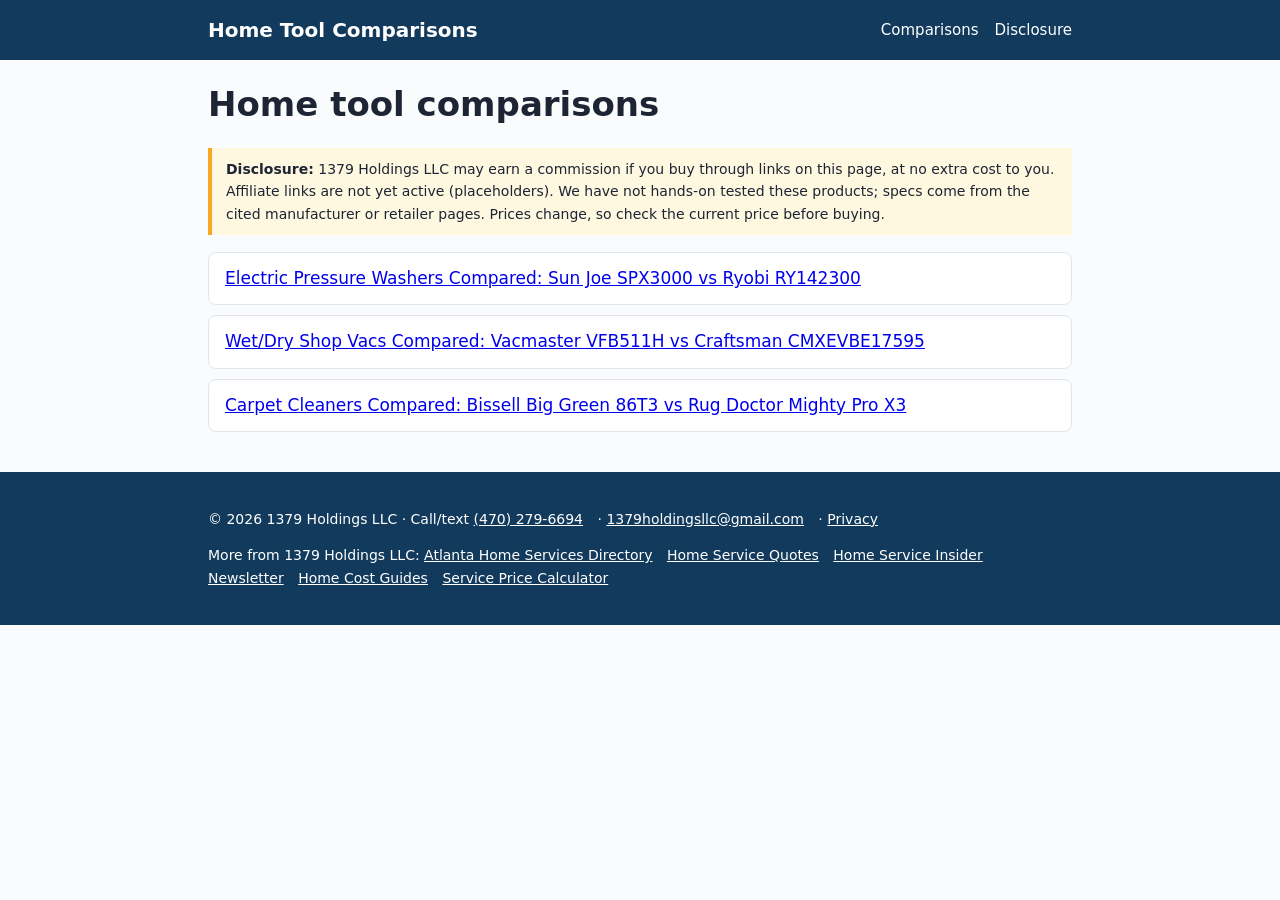
<file: index.html>
<!doctype html><html lang="en"><head><meta charset="utf-8"><meta name="viewport" content="width=device-width,initial-scale=1">
<title>Home Tool Comparisons – Pressure Washers, Shop Vacs, Carpet Cleaners</title><meta name="description" content="Spec-based comparisons of home cleaning tools with cited sources."><link rel="canonical" href="https://1379holdingsllc.github.io/home-tool-comparisons/"><meta name="robots" content="index,follow">
<link rel="stylesheet" href="https://1379holdingsllc.github.io/home-tool-comparisons/style.css"></head><body><header><div class="wrap"><a class="logo" href="https://1379holdingsllc.github.io/home-tool-comparisons/">Home Tool Comparisons</a><nav><a href="https://1379holdingsllc.github.io/home-tool-comparisons/index.html">Comparisons</a><a href="https://1379holdingsllc.github.io/home-tool-comparisons/disclosure.html">Disclosure</a></nav></div></header>
<main class="wrap"><h1>Home tool comparisons</h1><p class='disc'><b>Disclosure:</b> 1379 Holdings LLC may earn a commission if you buy through links on this page, at no extra cost to you. Affiliate links are not yet active (placeholders). We have not hands-on tested these products; specs come from the cited manufacturer or retailer pages. Prices change, so check the current price before buying.</p><ul class='cards'><li><a href='pressure-washers.html'>Electric Pressure Washers Compared: Sun Joe SPX3000 vs Ryobi RY142300</a></li><li><a href='shop-vacs.html'>Wet/Dry Shop Vacs Compared: Vacmaster VFB511H vs Craftsman CMXEVBE17595</a></li><li><a href='carpet-cleaners.html'>Carpet Cleaners Compared: Bissell Big Green 86T3 vs Rug Doctor Mighty Pro X3</a></li></ul></main><footer><div class="wrap"><p>&copy; 2026 1379 Holdings LLC &middot; Call/text <a href="tel:+14702796694">(470) 279-6694</a> &middot; <a href="mailto:1379holdingsllc@gmail.com">1379holdingsllc@gmail.com</a> &middot; <a href="https://1379holdingsllc.github.io/home-tool-comparisons/privacy.html">Privacy</a></p><p>More from 1379 Holdings LLC: <a href="https://1379holdingsllc.github.io/atl-home-services-directory/">Atlanta Home Services Directory</a> <a href="https://1379holdingsllc.github.io/home-service-quotes/">Home Service Quotes</a> <a href="https://1379holdingsllc.github.io/home-service-insider/">Home Service Insider Newsletter</a> <a href="https://1379holdingsllc.github.io/home-cost-guides/">Home Cost Guides</a> <a href="https://1379holdingsllc.github.io/service-price-calculator/">Service Price Calculator</a></p></div></footer></body></html>
</file>
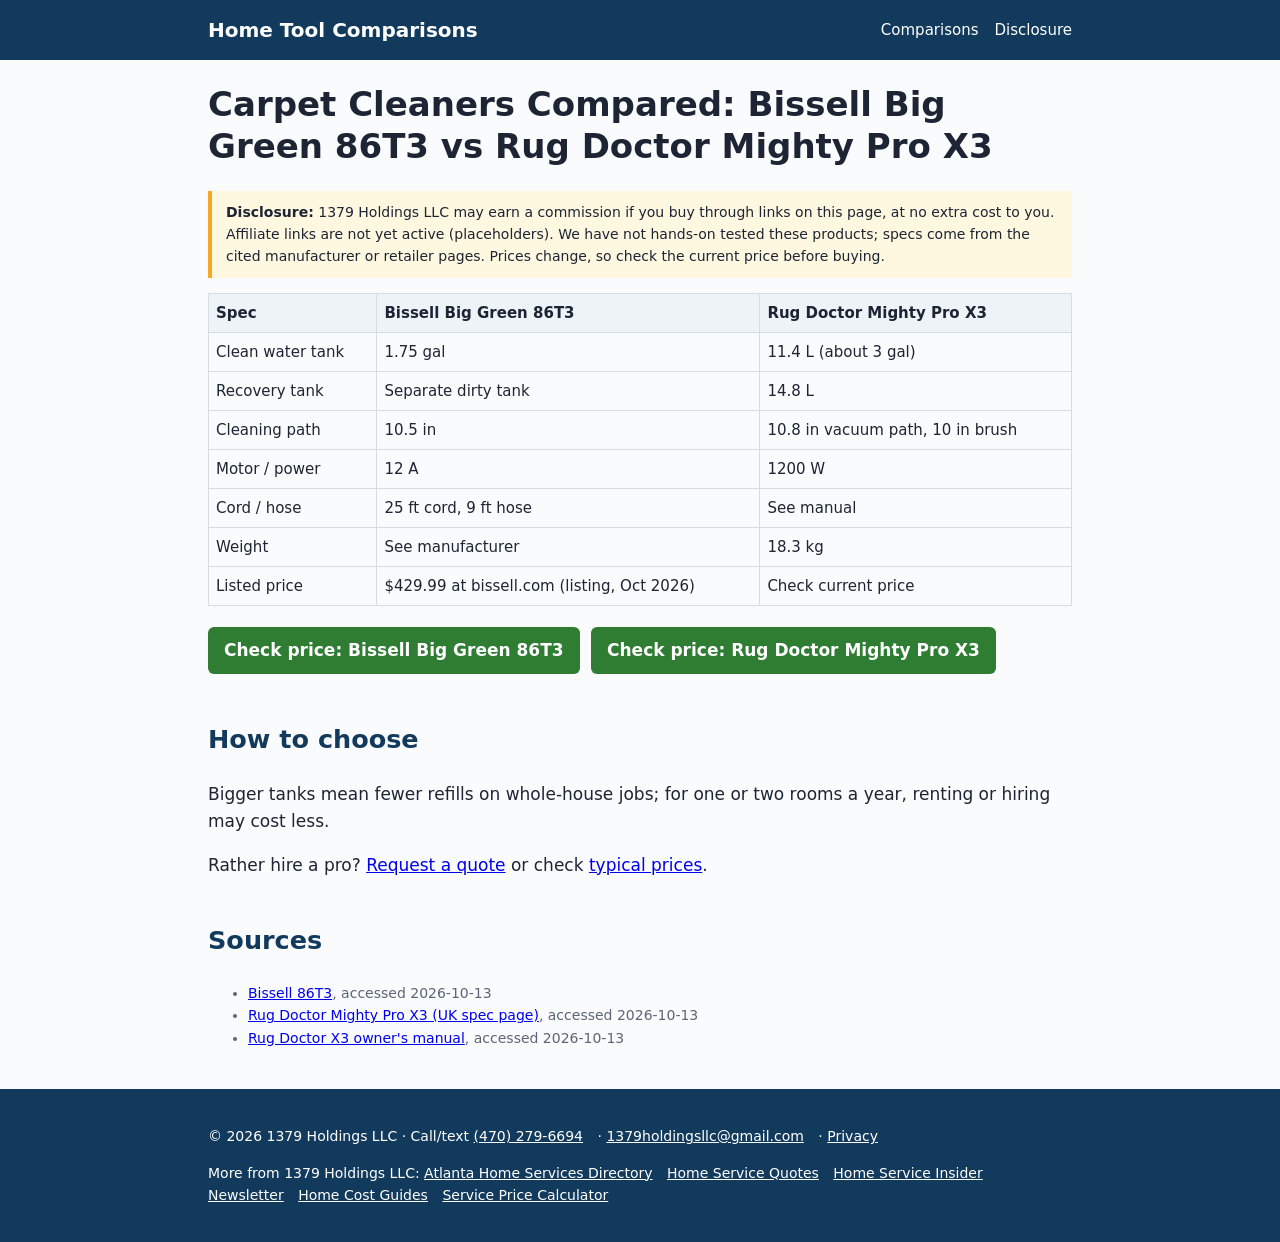
<file: carpet-cleaners.html>
<!doctype html><html lang="en"><head><meta charset="utf-8"><meta name="viewport" content="width=device-width,initial-scale=1">
<title>Carpet Cleaners Compared: Bissell Big Green 86T3 vs Rug Doctor Mighty Pro X3</title><meta name="description" content="Carpet Cleaners Compared: Bissell Big Green 86T3 vs Rug Doctor Mighty Pro X3 – side-by-side specs from manufacturer sources."><link rel="canonical" href="https://1379holdingsllc.github.io/home-tool-comparisons/carpet-cleaners.html"><meta name="robots" content="index,follow">
<link rel="stylesheet" href="https://1379holdingsllc.github.io/home-tool-comparisons/style.css"></head><body><header><div class="wrap"><a class="logo" href="https://1379holdingsllc.github.io/home-tool-comparisons/">Home Tool Comparisons</a><nav><a href="https://1379holdingsllc.github.io/home-tool-comparisons/index.html">Comparisons</a><a href="https://1379holdingsllc.github.io/home-tool-comparisons/disclosure.html">Disclosure</a></nav></div></header>
<main class="wrap"><h1>Carpet Cleaners Compared: Bissell Big Green 86T3 vs Rug Doctor Mighty Pro X3</h1><p class='disc'><b>Disclosure:</b> 1379 Holdings LLC may earn a commission if you buy through links on this page, at no extra cost to you. Affiliate links are not yet active (placeholders). We have not hands-on tested these products; specs come from the cited manufacturer or retailer pages. Prices change, so check the current price before buying.</p><table><tr><th>Spec</th><th>Bissell Big Green 86T3</th><th>Rug Doctor Mighty Pro X3</th></tr><tr><td>Clean water tank</td><td>1.75 gal</td><td>11.4 L (about 3 gal)</td></tr><tr><td>Recovery tank</td><td>Separate dirty tank</td><td>14.8 L</td></tr><tr><td>Cleaning path</td><td>10.5 in</td><td>10.8 in vacuum path, 10 in brush</td></tr><tr><td>Motor / power</td><td>12 A</td><td>1200 W</td></tr><tr><td>Cord / hose</td><td>25 ft cord, 9 ft hose</td><td>See manual</td></tr><tr><td>Weight</td><td>See manufacturer</td><td>18.3 kg</td></tr><tr><td>Listed price</td><td>$429.99 at bissell.com (listing, Oct 2026)</td><td>Check current price</td></tr></table><p><a class='btn' rel='sponsored nofollow' href='#affiliate-link-placeholder'>Check price: Bissell Big Green 86T3</a> <a class='btn' rel='sponsored nofollow' href='#affiliate-link-placeholder'>Check price: Rug Doctor Mighty Pro X3</a></p><h2>How to choose</h2><p>Bigger tanks mean fewer refills on whole-house jobs; for one or two rooms a year, renting or hiring may cost less.</p><p>Rather hire a pro? <a href='https://1379holdingsllc.github.io/home-service-quotes/'>Request a quote</a> or check <a href='https://1379holdingsllc.github.io/home-cost-guides/'>typical prices</a>.</p><h2>Sources</h2><ul class='src'><li><a href='https://www.bissell.com/en-us/product/big-green-machine-professional-carpet-cleaner-86T3.html'>Bissell 86T3</a>, accessed 2026-10-13</li><li><a href='https://www.rugdoctor.co.uk/product/mighty-pro-x3/'>Rug Doctor Mighty Pro X3 (UK spec page)</a>, accessed 2026-10-13</li><li><a href='https://www.rugdoctor.com/wp-content/uploads/2024/07/Owners-Manual-MightyPro-X3-13073b-2024.pdf'>Rug Doctor X3 owner's manual</a>, accessed 2026-10-13</li></ul></main><footer><div class="wrap"><p>&copy; 2026 1379 Holdings LLC &middot; Call/text <a href="tel:+14702796694">(470) 279-6694</a> &middot; <a href="mailto:1379holdingsllc@gmail.com">1379holdingsllc@gmail.com</a> &middot; <a href="https://1379holdingsllc.github.io/home-tool-comparisons/privacy.html">Privacy</a></p><p>More from 1379 Holdings LLC: <a href="https://1379holdingsllc.github.io/atl-home-services-directory/">Atlanta Home Services Directory</a> <a href="https://1379holdingsllc.github.io/home-service-quotes/">Home Service Quotes</a> <a href="https://1379holdingsllc.github.io/home-service-insider/">Home Service Insider Newsletter</a> <a href="https://1379holdingsllc.github.io/home-cost-guides/">Home Cost Guides</a> <a href="https://1379holdingsllc.github.io/service-price-calculator/">Service Price Calculator</a></p></div></footer></body></html>
</file>
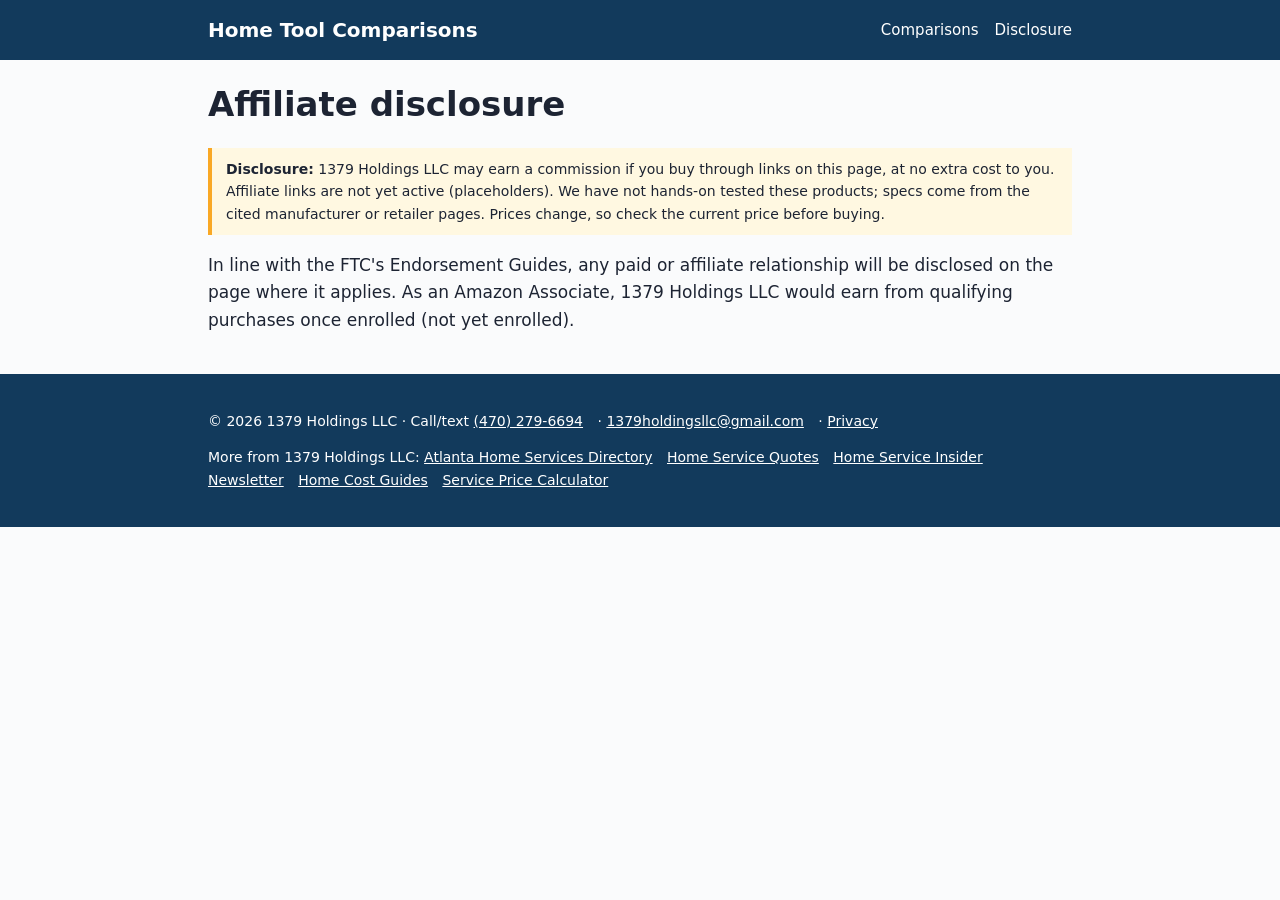
<file: disclosure.html>
<!doctype html><html lang="en"><head><meta charset="utf-8"><meta name="viewport" content="width=device-width,initial-scale=1">
<title>Affiliate Disclosure</title><meta name="description" content="FTC affiliate disclosure"><link rel="canonical" href="https://1379holdingsllc.github.io/home-tool-comparisons/disclosure.html"><meta name="robots" content="index,follow">
<link rel="stylesheet" href="https://1379holdingsllc.github.io/home-tool-comparisons/style.css"></head><body><header><div class="wrap"><a class="logo" href="https://1379holdingsllc.github.io/home-tool-comparisons/">Home Tool Comparisons</a><nav><a href="https://1379holdingsllc.github.io/home-tool-comparisons/index.html">Comparisons</a><a href="https://1379holdingsllc.github.io/home-tool-comparisons/disclosure.html">Disclosure</a></nav></div></header>
<main class="wrap"><h1>Affiliate disclosure</h1><p class='disc'><b>Disclosure:</b> 1379 Holdings LLC may earn a commission if you buy through links on this page, at no extra cost to you. Affiliate links are not yet active (placeholders). We have not hands-on tested these products; specs come from the cited manufacturer or retailer pages. Prices change, so check the current price before buying.</p><p>In line with the FTC's Endorsement Guides, any paid or affiliate relationship will be disclosed on the page where it applies. As an Amazon Associate, 1379 Holdings LLC would earn from qualifying purchases once enrolled (not yet enrolled).</p></main><footer><div class="wrap"><p>&copy; 2026 1379 Holdings LLC &middot; Call/text <a href="tel:+14702796694">(470) 279-6694</a> &middot; <a href="mailto:1379holdingsllc@gmail.com">1379holdingsllc@gmail.com</a> &middot; <a href="https://1379holdingsllc.github.io/home-tool-comparisons/privacy.html">Privacy</a></p><p>More from 1379 Holdings LLC: <a href="https://1379holdingsllc.github.io/atl-home-services-directory/">Atlanta Home Services Directory</a> <a href="https://1379holdingsllc.github.io/home-service-quotes/">Home Service Quotes</a> <a href="https://1379holdingsllc.github.io/home-service-insider/">Home Service Insider Newsletter</a> <a href="https://1379holdingsllc.github.io/home-cost-guides/">Home Cost Guides</a> <a href="https://1379holdingsllc.github.io/service-price-calculator/">Service Price Calculator</a></p></div></footer></body></html>
</file>
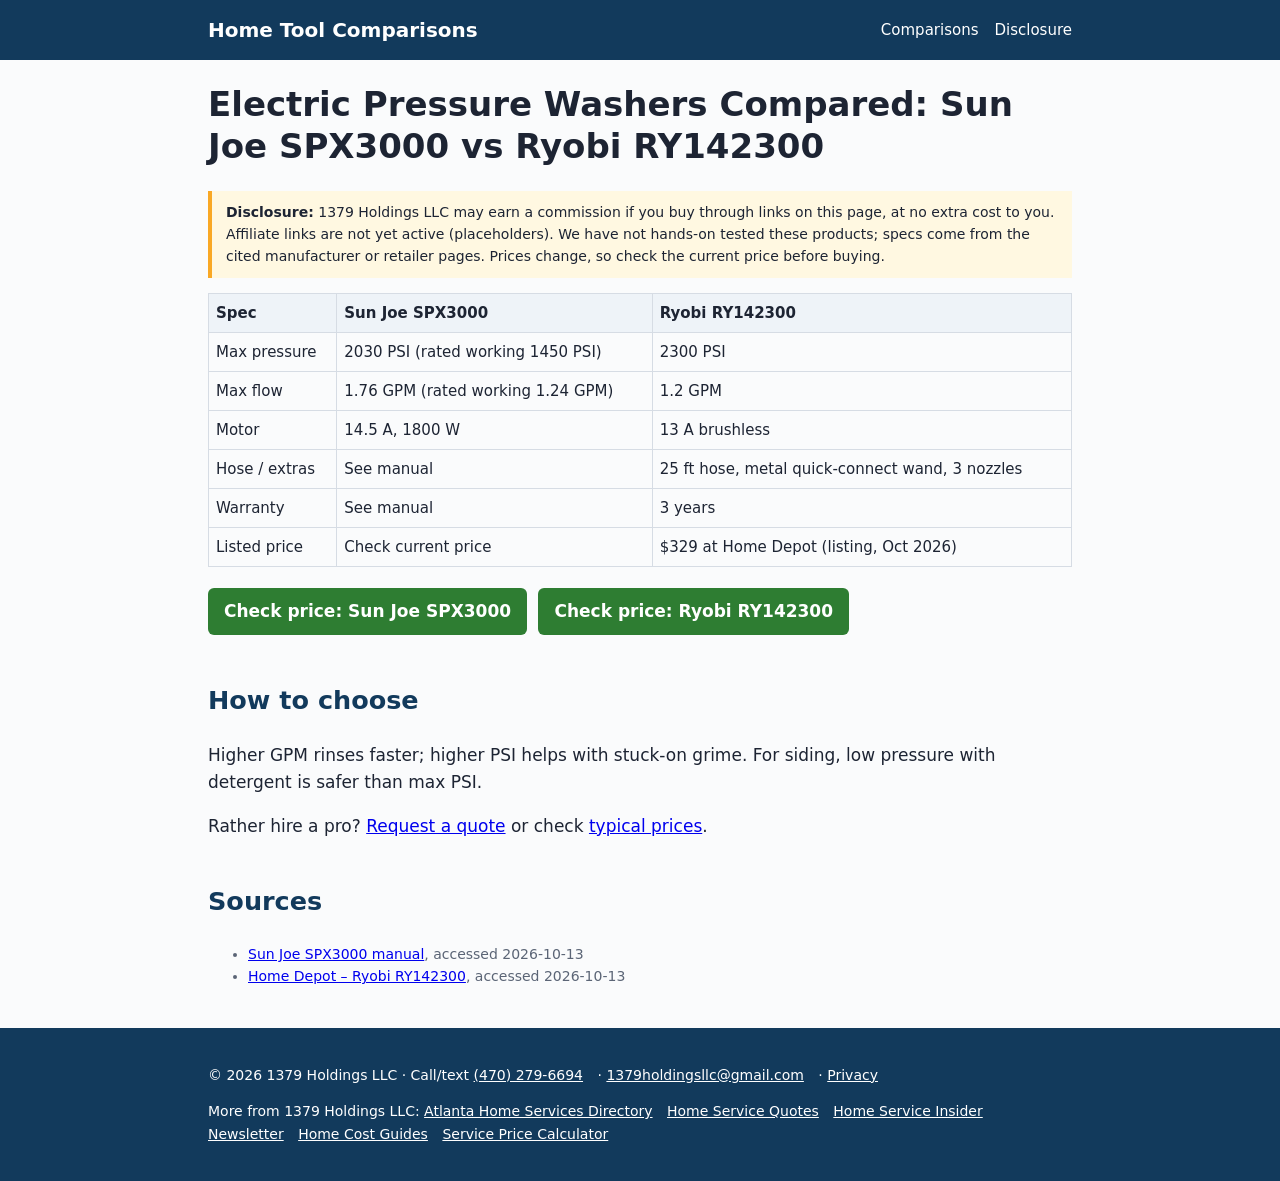
<file: pressure-washers.html>
<!doctype html><html lang="en"><head><meta charset="utf-8"><meta name="viewport" content="width=device-width,initial-scale=1">
<title>Electric Pressure Washers Compared: Sun Joe SPX3000 vs Ryobi RY142300</title><meta name="description" content="Electric Pressure Washers Compared: Sun Joe SPX3000 vs Ryobi RY142300 – side-by-side specs from manufacturer sources."><link rel="canonical" href="https://1379holdingsllc.github.io/home-tool-comparisons/pressure-washers.html"><meta name="robots" content="index,follow">
<link rel="stylesheet" href="https://1379holdingsllc.github.io/home-tool-comparisons/style.css"></head><body><header><div class="wrap"><a class="logo" href="https://1379holdingsllc.github.io/home-tool-comparisons/">Home Tool Comparisons</a><nav><a href="https://1379holdingsllc.github.io/home-tool-comparisons/index.html">Comparisons</a><a href="https://1379holdingsllc.github.io/home-tool-comparisons/disclosure.html">Disclosure</a></nav></div></header>
<main class="wrap"><h1>Electric Pressure Washers Compared: Sun Joe SPX3000 vs Ryobi RY142300</h1><p class='disc'><b>Disclosure:</b> 1379 Holdings LLC may earn a commission if you buy through links on this page, at no extra cost to you. Affiliate links are not yet active (placeholders). We have not hands-on tested these products; specs come from the cited manufacturer or retailer pages. Prices change, so check the current price before buying.</p><table><tr><th>Spec</th><th>Sun Joe SPX3000</th><th>Ryobi RY142300</th></tr><tr><td>Max pressure</td><td>2030 PSI (rated working 1450 PSI)</td><td>2300 PSI</td></tr><tr><td>Max flow</td><td>1.76 GPM (rated working 1.24 GPM)</td><td>1.2 GPM</td></tr><tr><td>Motor</td><td>14.5 A, 1800 W</td><td>13 A brushless</td></tr><tr><td>Hose / extras</td><td>See manual</td><td>25 ft hose, metal quick-connect wand, 3 nozzles</td></tr><tr><td>Warranty</td><td>See manual</td><td>3 years</td></tr><tr><td>Listed price</td><td>Check current price</td><td>$329 at Home Depot (listing, Oct 2026)</td></tr></table><p><a class='btn' rel='sponsored nofollow' href='#affiliate-link-placeholder'>Check price: Sun Joe SPX3000</a> <a class='btn' rel='sponsored nofollow' href='#affiliate-link-placeholder'>Check price: Ryobi RY142300</a></p><h2>How to choose</h2><p>Higher GPM rinses faster; higher PSI helps with stuck-on grime. For siding, low pressure with detergent is safer than max PSI.</p><p>Rather hire a pro? <a href='https://1379holdingsllc.github.io/home-service-quotes/'>Request a quote</a> or check <a href='https://1379holdingsllc.github.io/home-cost-guides/'>typical prices</a>.</p><h2>Sources</h2><ul class='src'><li><a href='https://snowjoeecm.blob.core.windows.net/product-manuals/SPX3000_MANUAL_ENG_01102020_MR11_FINAL.pdf'>Sun Joe SPX3000 manual</a>, accessed 2026-10-13</li><li><a href='https://www.homedepot.com/p/RYOBI-2300-PSI-1-2-GPM-High-Performance-Cold-Water-Electric-Pressure-Washer-RY142300/300405751'>Home Depot – Ryobi RY142300</a>, accessed 2026-10-13</li></ul></main><footer><div class="wrap"><p>&copy; 2026 1379 Holdings LLC &middot; Call/text <a href="tel:+14702796694">(470) 279-6694</a> &middot; <a href="mailto:1379holdingsllc@gmail.com">1379holdingsllc@gmail.com</a> &middot; <a href="https://1379holdingsllc.github.io/home-tool-comparisons/privacy.html">Privacy</a></p><p>More from 1379 Holdings LLC: <a href="https://1379holdingsllc.github.io/atl-home-services-directory/">Atlanta Home Services Directory</a> <a href="https://1379holdingsllc.github.io/home-service-quotes/">Home Service Quotes</a> <a href="https://1379holdingsllc.github.io/home-service-insider/">Home Service Insider Newsletter</a> <a href="https://1379holdingsllc.github.io/home-cost-guides/">Home Cost Guides</a> <a href="https://1379holdingsllc.github.io/service-price-calculator/">Service Price Calculator</a></p></div></footer></body></html>
</file>
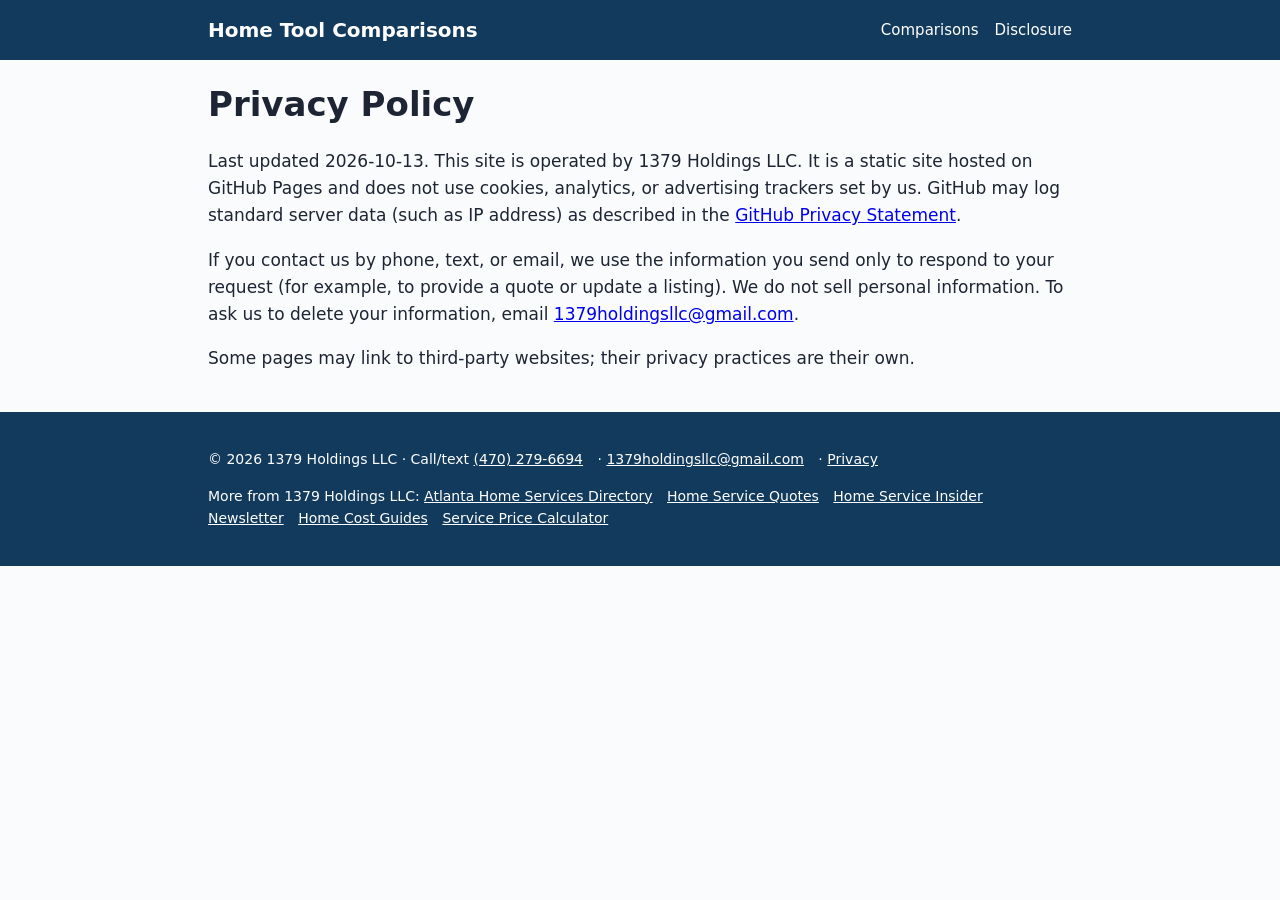
<file: privacy.html>
<!doctype html><html lang="en"><head><meta charset="utf-8"><meta name="viewport" content="width=device-width,initial-scale=1">
<title>Privacy Policy</title><meta name="description" content="Privacy policy for Home Tool Comparisons"><link rel="canonical" href="https://1379holdingsllc.github.io/home-tool-comparisons/privacy.html"><meta name="robots" content="index,follow">
<link rel="stylesheet" href="https://1379holdingsllc.github.io/home-tool-comparisons/style.css"></head><body><header><div class="wrap"><a class="logo" href="https://1379holdingsllc.github.io/home-tool-comparisons/">Home Tool Comparisons</a><nav><a href="https://1379holdingsllc.github.io/home-tool-comparisons/index.html">Comparisons</a><a href="https://1379holdingsllc.github.io/home-tool-comparisons/disclosure.html">Disclosure</a></nav></div></header>
<main class="wrap"><h1>Privacy Policy</h1><p>Last updated 2026-10-13. This site is operated by 1379 Holdings LLC. It is a static site hosted on GitHub Pages and does not use cookies, analytics, or advertising trackers set by us. GitHub may log standard server data (such as IP address) as described in the <a href="https://docs.github.com/en/site-policy/privacy-policies/github-general-privacy-statement">GitHub Privacy Statement</a>.</p><p>If you contact us by phone, text, or email, we use the information you send only to respond to your request (for example, to provide a quote or update a listing). We do not sell personal information. To ask us to delete your information, email <a href="mailto:1379holdingsllc@gmail.com">1379holdingsllc@gmail.com</a>.</p><p>Some pages may link to third-party websites; their privacy practices are their own.</p></main><footer><div class="wrap"><p>&copy; 2026 1379 Holdings LLC &middot; Call/text <a href="tel:+14702796694">(470) 279-6694</a> &middot; <a href="mailto:1379holdingsllc@gmail.com">1379holdingsllc@gmail.com</a> &middot; <a href="https://1379holdingsllc.github.io/home-tool-comparisons/privacy.html">Privacy</a></p><p>More from 1379 Holdings LLC: <a href="https://1379holdingsllc.github.io/atl-home-services-directory/">Atlanta Home Services Directory</a> <a href="https://1379holdingsllc.github.io/home-service-quotes/">Home Service Quotes</a> <a href="https://1379holdingsllc.github.io/home-service-insider/">Home Service Insider Newsletter</a> <a href="https://1379holdingsllc.github.io/home-cost-guides/">Home Cost Guides</a> <a href="https://1379holdingsllc.github.io/service-price-calculator/">Service Price Calculator</a></p></div></footer></body></html>
</file>
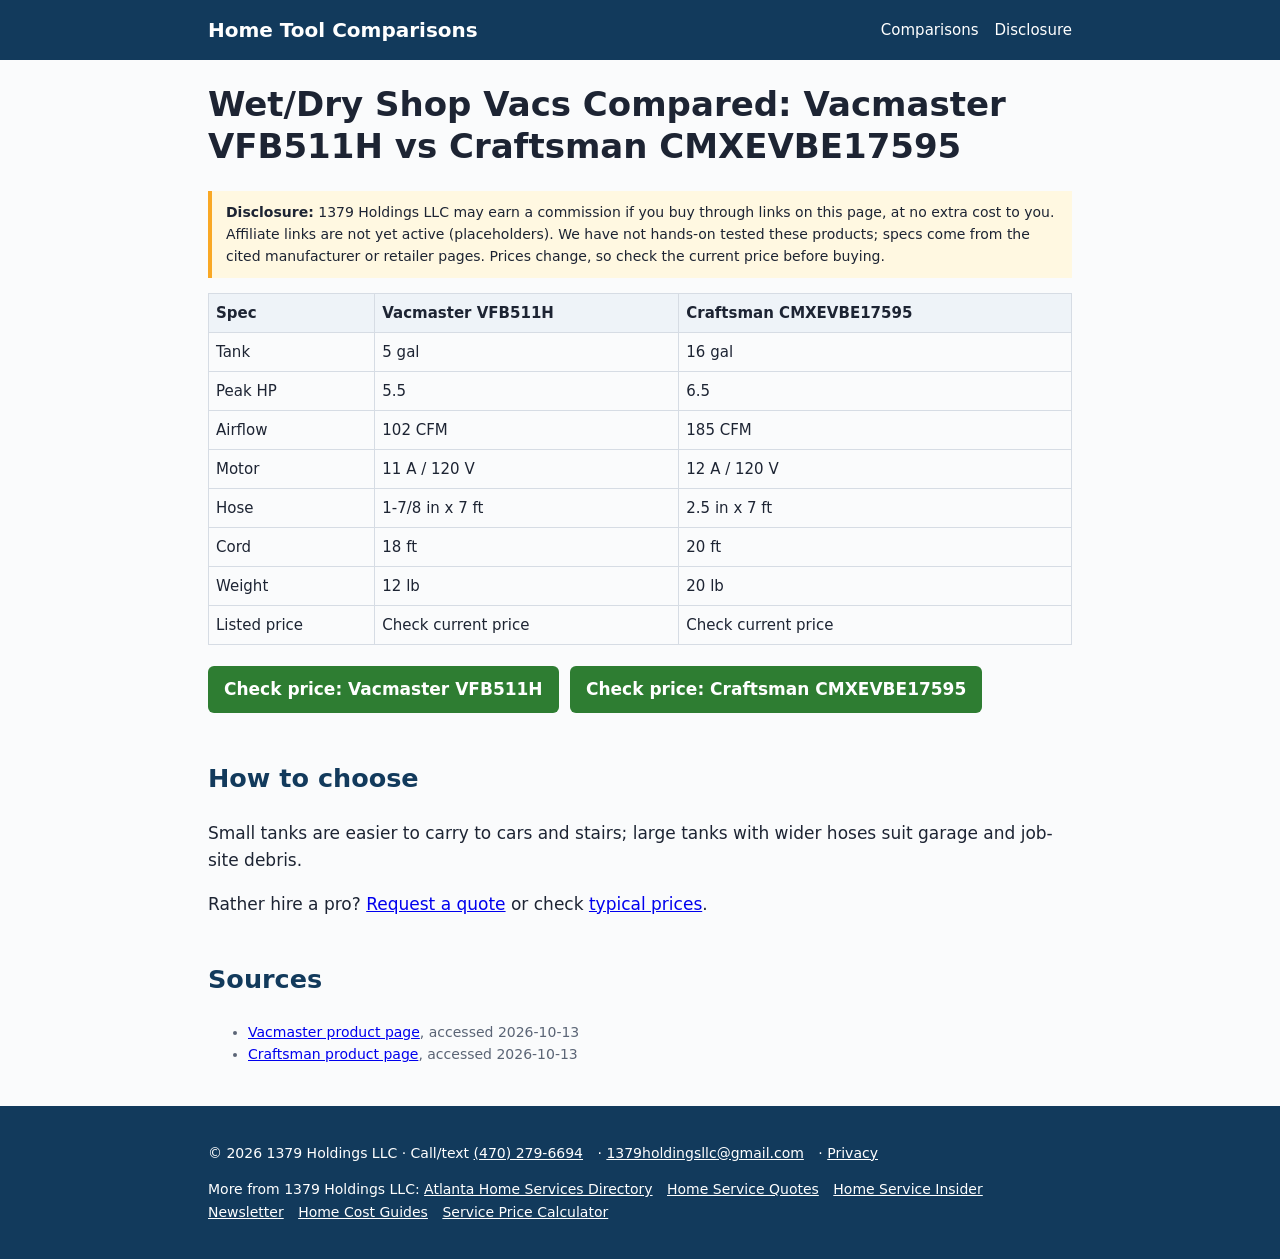
<file: shop-vacs.html>
<!doctype html><html lang="en"><head><meta charset="utf-8"><meta name="viewport" content="width=device-width,initial-scale=1">
<title>Wet/Dry Shop Vacs Compared: Vacmaster VFB511H vs Craftsman CMXEVBE17595</title><meta name="description" content="Wet/Dry Shop Vacs Compared: Vacmaster VFB511H vs Craftsman CMXEVBE17595 – side-by-side specs from manufacturer sources."><link rel="canonical" href="https://1379holdingsllc.github.io/home-tool-comparisons/shop-vacs.html"><meta name="robots" content="index,follow">
<link rel="stylesheet" href="https://1379holdingsllc.github.io/home-tool-comparisons/style.css"></head><body><header><div class="wrap"><a class="logo" href="https://1379holdingsllc.github.io/home-tool-comparisons/">Home Tool Comparisons</a><nav><a href="https://1379holdingsllc.github.io/home-tool-comparisons/index.html">Comparisons</a><a href="https://1379holdingsllc.github.io/home-tool-comparisons/disclosure.html">Disclosure</a></nav></div></header>
<main class="wrap"><h1>Wet/Dry Shop Vacs Compared: Vacmaster VFB511H vs Craftsman CMXEVBE17595</h1><p class='disc'><b>Disclosure:</b> 1379 Holdings LLC may earn a commission if you buy through links on this page, at no extra cost to you. Affiliate links are not yet active (placeholders). We have not hands-on tested these products; specs come from the cited manufacturer or retailer pages. Prices change, so check the current price before buying.</p><table><tr><th>Spec</th><th>Vacmaster VFB511H</th><th>Craftsman CMXEVBE17595</th></tr><tr><td>Tank</td><td>5 gal</td><td>16 gal</td></tr><tr><td>Peak HP</td><td>5.5</td><td>6.5</td></tr><tr><td>Airflow</td><td>102 CFM</td><td>185 CFM</td></tr><tr><td>Motor</td><td>11 A / 120 V</td><td>12 A / 120 V</td></tr><tr><td>Hose</td><td>1-7/8 in x 7 ft</td><td>2.5 in x 7 ft</td></tr><tr><td>Cord</td><td>18 ft</td><td>20 ft</td></tr><tr><td>Weight</td><td>12 lb</td><td>20 lb</td></tr><tr><td>Listed price</td><td>Check current price</td><td>Check current price</td></tr></table><p><a class='btn' rel='sponsored nofollow' href='#affiliate-link-placeholder'>Check price: Vacmaster VFB511H</a> <a class='btn' rel='sponsored nofollow' href='#affiliate-link-placeholder'>Check price: Craftsman CMXEVBE17595</a></p><h2>How to choose</h2><p>Small tanks are easier to carry to cars and stairs; large tanks with wider hoses suit garage and job-site debris.</p><p>Rather hire a pro? <a href='https://1379holdingsllc.github.io/home-service-quotes/'>Request a quote</a> or check <a href='https://1379holdingsllc.github.io/home-cost-guides/'>typical prices</a>.</p><h2>Sources</h2><ul class='src'><li><a href='https://vacmaster.com/products/5-gallon-5-5-peak-hp-wet-dry-vacuum-beast-series-vfb511h-0201/'>Vacmaster product page</a>, accessed 2026-10-13</li><li><a href='https://www.craftsman.com/en-us/product/cmxevbe17595/corded-16-gallon-65-peak-hp-electric-wetdry-shop-vac-accessories'>Craftsman product page</a>, accessed 2026-10-13</li></ul></main><footer><div class="wrap"><p>&copy; 2026 1379 Holdings LLC &middot; Call/text <a href="tel:+14702796694">(470) 279-6694</a> &middot; <a href="mailto:1379holdingsllc@gmail.com">1379holdingsllc@gmail.com</a> &middot; <a href="https://1379holdingsllc.github.io/home-tool-comparisons/privacy.html">Privacy</a></p><p>More from 1379 Holdings LLC: <a href="https://1379holdingsllc.github.io/atl-home-services-directory/">Atlanta Home Services Directory</a> <a href="https://1379holdingsllc.github.io/home-service-quotes/">Home Service Quotes</a> <a href="https://1379holdingsllc.github.io/home-service-insider/">Home Service Insider Newsletter</a> <a href="https://1379holdingsllc.github.io/home-cost-guides/">Home Cost Guides</a> <a href="https://1379holdingsllc.github.io/service-price-calculator/">Service Price Calculator</a></p></div></footer></body></html>
</file>
